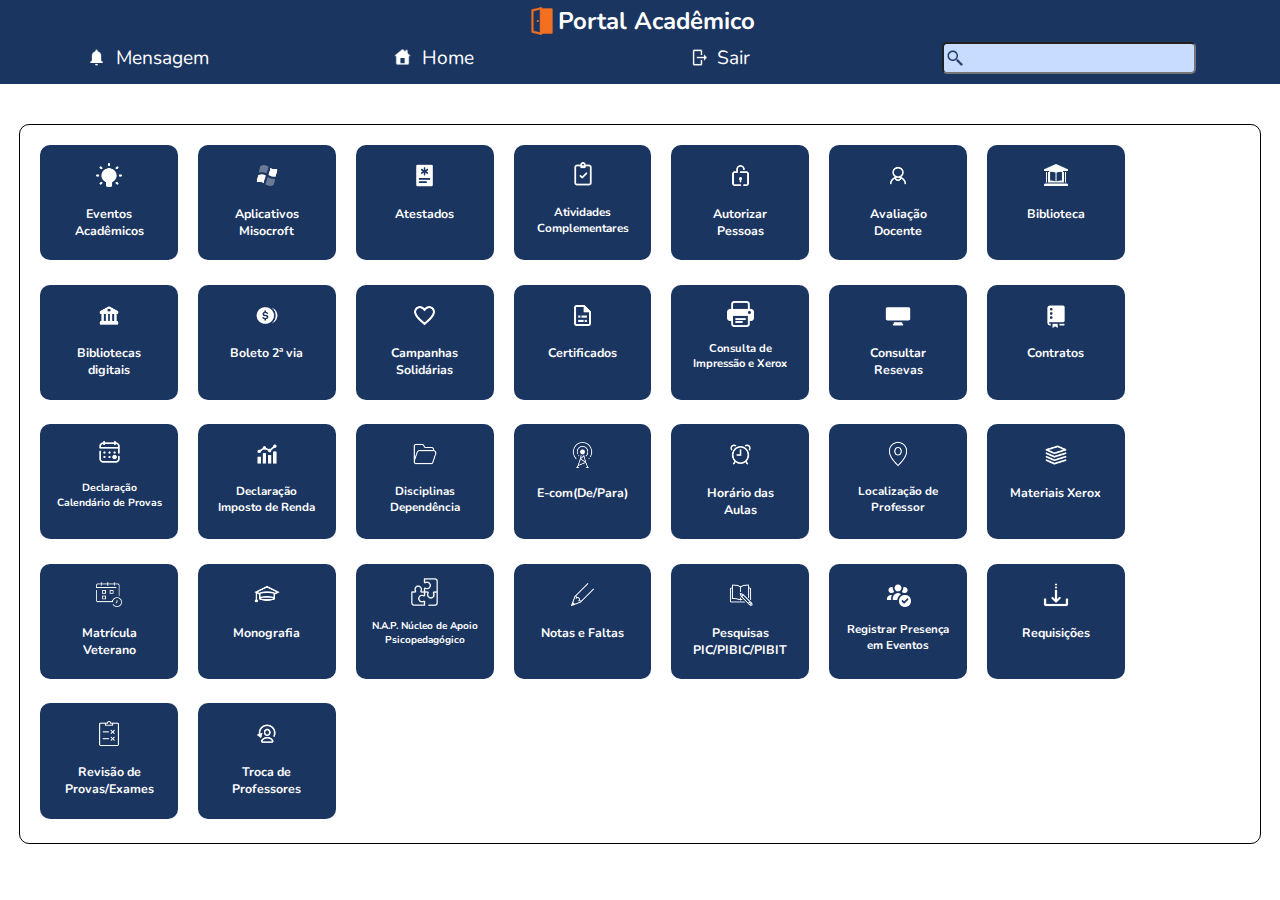
<file: index.html>
<!DOCTYPE html>
<html lang="pt-br">
<head>
    <meta charset="UTF-8">
    <meta http-equiv="X-UA-Compatible" content="IE=edge">
    <meta name="viewport" content="width=device-width, initial-scale=1.0">
    <title>Portal Acadêmico</title>
    <link rel="shortcut icon" href="_assets/home/icon-logo.png" type="image/x-icon">
    <link rel="stylesheet" href="_src/style.css">
    <script src="_src/script.js" defer></script>
</head>
<body>
    <header>
        <div id="logo">
            <img src="_assets/home/icon-logo.png" alt="Logo Fema">
            <h1>Portal Acadêmico</h1>
        </div>

        <div id="header-options">
            <div class="header-opt" id="opt-mensagens" tabindex="1">
                <img src="_assets/home/icon-mensagens.png" alt="Icone de Sino">
                <p>Mensagem</p>
            </div>

            <div class="header-opt" id="opt-home" tabindex="2">
                <img src="_assets/home/icon-home.png" alt="Icone de Casa">
                <p lang="en-us">Home</p>
            </div>

            <div class="header-opt" id="opt-sair" tabindex="3">
                <img src="_assets/home/icon-sair.png" alt="Icone de Casa">
                <p>Sair</p>
            </div>

            <input type="text" id="search-opt" tabindex="4">
        </div>
    </header>

    <main>
        <div id="options">

            <!-- Exemplo
            <div class="item">
                <img src="_assets/icon-lampada.png" alt="Icone de Lampada">
                <h3>Eventos Acadêmicos</h3>
            </div>
             -->

        </div>
    </main>
</body>
</html>
</file>
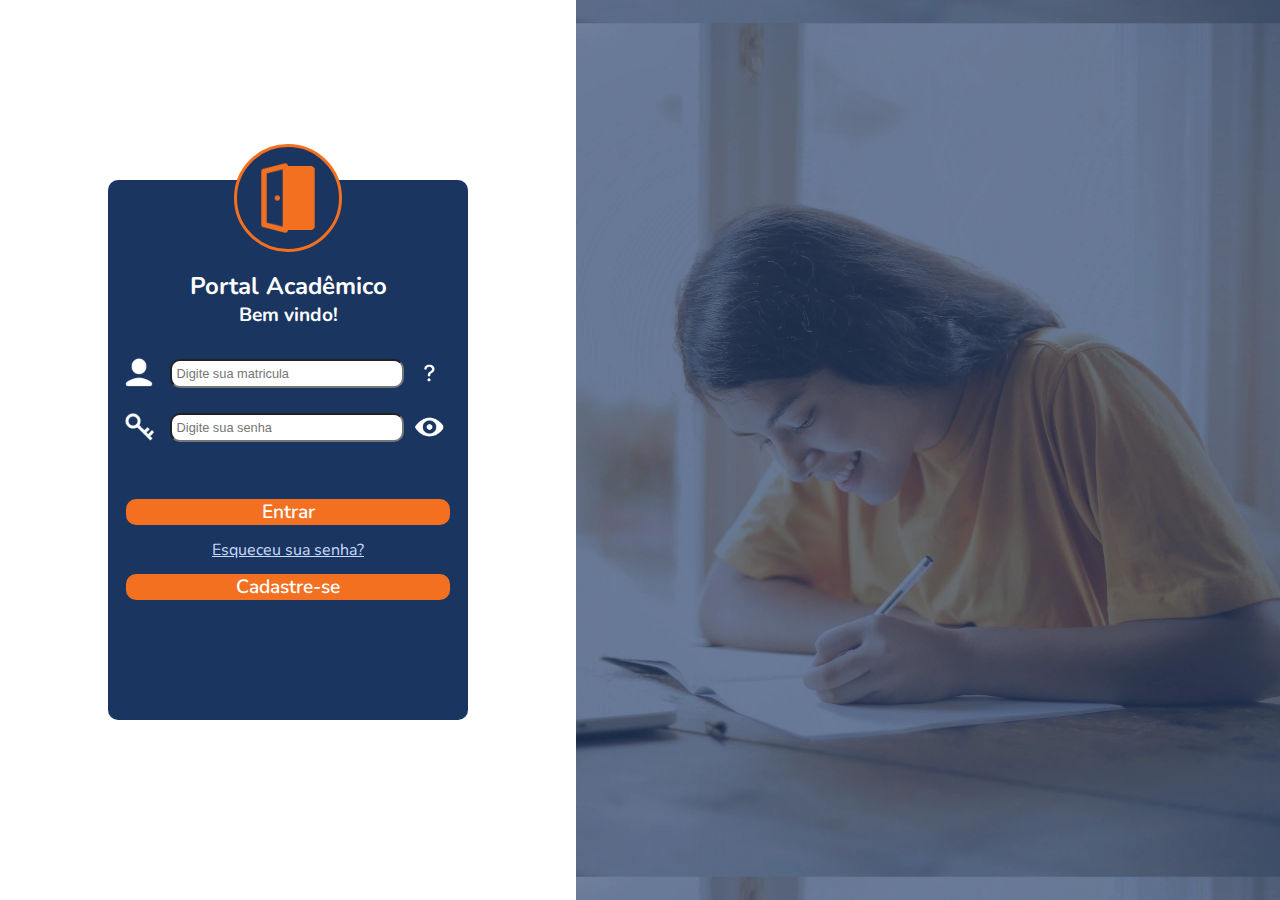
<file: login.html>
<!DOCTYPE html>
<html lang="pt-br">
<head>
    <meta charset="UTF-8">
    <meta http-equiv="X-UA-Compatible" content="IE=edge">
    <meta name="viewport" content="width=device-width, initial-scale=1.0">
    <title>Login - Portal Acadêmico</title>
    <link rel="shortcut icon" href="_assets/home/icon-logo.png" type="image/x-icon">
    <link rel="stylesheet" href="_src/login.css">
    <script src="_src/login.js" defer></script>
</head>
<body>
    <main>
        <form id="main">
            <img src="_assets/home/icon-logo.png" alt="Logo" id="logo">

            <h1>Portal Acadêmico</h1>
            <h2>Bem vindo!</h2>
            
            <label for="user-login" class="login-field">
                <img src="_assets/login/icon-user.png" alt="Icone de usuário">
                <input type="number" id="user-login" placeholder="Digite sua matricula">
                <img src="_assets/login/icon-interrogacao.png" alt="Icone de Ponto de Interrogação" id="icon-interrogacao" class="btn-adicionais" onclick="help('flex')">
            </label>

            <label for="user-password" class="login-field">
                <img src="_assets/login/icon-key.png" alt="Icone de senha">
                <input type="password" id="user-password" placeholder="Digite sua senha">
                <img src="_assets/login/icon-eye-open.png" alt="Icone de olho Aberto" id="icon-olho" class="btn-adicionais" onclick="visibSenha()">
            </label>

            <input type="submit" value="Entrar" class="btn" id="btn-entrar">
            
            <a href="_src/recuperacao-senha.html" target="_blank
            ">Esqueceu sua senha?</a>

            <!-- <p>Ainda não fez seu primeiro acesso?</p> -->
            <input type="button" value="Cadastre-se" class="btn">
        </form>
    </main>

    <aside id="alert-help">
        <div>
            <h2>Ajuda</h2>
            <p>Caso não tenha informações de acesso, isso provavelmente significa que você não é um dos usuários de teste. Afinal isso é um teste, mas pode usar o user <span>PLACEHOLDER</span> e a senha <span>PLACEHOLDER</span> para testar!</p>
            <p>Qualquer coisa, pode entrar em contato pelo twitter <span>@luscapatoo</span></p>
            <input type="button" value="FECHAR" onclick="help('none')">
        </div>
    </aside>
</body>
</html>
</file>
<file: _src/style.css>
@charset "UTF-8";

@import url('https://fonts.googleapis.com/css2?family=Nunito:ital,wght@0,200;0,300;0,400;0,500;0,600;0,700;0,800;0,900;1,200;1,300;1,400;1,500;1,600;1,700;1,800&display=swap');

:root {
    --cor-principal: #1B3561;
    --cor-complementar: #C8DCFF;
}

* {
    margin: 0;
    padding: 0;
    box-sizing: border-box;
}

html {
    scroll-behavior: smooth;
}

body {
    width: 100vw;
    height: 100vh;
    font-family: 'Nunito', sans-serif;
}

/* HEADER */

header {
    background-color: var(--cor-principal);
    padding: 5px;
    color: white;
}

header div {
    width: 100%;
    display: flex;
    flex-direction: row;
    justify-content: center;
    align-items: center;
    font-size: clamp(1rem, 0.7vw, 2rem);
}

header div#header-options {
    margin: 5px 0px;
    justify-content: space-around;
}

header div img {
    width: 2.5vw;
}

header div h1 {
    font-size: clamp(1.5rem, 1.5vw, 2.5rem);
}

.header-opt {
    font-size: clamp(1rem, 1.5vw, 2rem);
    width: 10%;
    border-radius: 5px;
    transition: .5s all;
}
.header-opt:hover {
    cursor: pointer;
    background-color: #2d569d;
}

.header-opt img {
    width: 1.5vw;
    margin-right: 10px;
}

#search-opt {
    width: 20%;
    height: 3.5vh;
    background-image: url("../_assets/home/icon-lupa-barra.png");
    background-repeat: no-repeat;
    background-size: 7%;
    background-position: 0.2vw center;
    border-radius: 5px;
    background-color: var(--cor-complementar);
    font-size: clamp(0.7rem, 1vw, 1.7rem);
    text-indent: 9%;
}

/* MAIN */

main {
    width: 100%;
}

main div#options {
    width: 97%;
    height: 80vh;
    display: flex;
    flex-direction: row;
    flex-wrap: wrap;
    padding: 10px;
    margin: 4.5vh auto 0vh;
    border: 1px solid black;
    border-radius: 10px;
    overflow-y: scroll;
}

.item {
    width: 11.3%;
    height: 9vw;
    flex-shrink: 1;
    padding: 1.7em;
    margin: 10px;
    background-color: var(--cor-principal);
    color: white;
    text-align: center;
    border-radius: 10px;
    transition: .5s all;
    font-size: clamp(0.6rem, 0.83vw, 1.5rem);
}
.item:hover, .item:focus {
    cursor: pointer;
    background-color: #2d569d;
}

.item img {
    width: 25%;
}

.item h3 {
    margin: 1em 0px 0em;
}

/* OPTIONS ESPECIFICAS */

#opt-atividades-comp {
    font-size: clamp(0.5rem, 0.78vw, 1.5rem);
}

#opt-impressao {
    font-size: clamp(0.5rem, 0.75vw, 1.4rem);
}

#opt-declaracao-calend {
    font-size: clamp(0.5rem, 0.7vw, 1.3rem);
}

#opt-declaracao-imp {
    font-size: clamp(0.5rem, 0.78vw, 1.5rem);
}

#opt-ecom {
    font-size: clamp(0.55rem, 0.83vw, 1.5rem);
}

#opt-disciplinas-dep {
    font-size: clamp(0.6rem, 0.78vw, 1.5rem);
}

#opt-localizacao-prof {
    font-size: clamp(0.55rem, 0.78vw, 1.5rem);
}

#opt-nap {
    font-size: clamp(0.5rem, 0.67vw, 1.5rem);
}

#opt-pesquisas {
    font-size: clamp(0.5rem, 0.83vw, 1.5rem);
}

#opt-registrar-pre {
    font-size: clamp(0.50rem, 0.77vw, 1.5rem);
}

@media only screen and (max-device-width: 1000px) {

    main div#options {
        padding: 1px;
    }

    .item {
        width: 43%;
        height: 10%;
        padding: 1em;
        display: flex;
        flex-direction: row;
        align-items: center;
    }
    
    .item img {
        width: 10vw;
        height: 10vw;
    }

    .item h3 {
        margin: auto;
    }
}
</file>
<file: _src/login.css>
@charset "UTF-8";

@import url('https://fonts.googleapis.com/css2?family=Nunito:ital,wght@0,200;0,300;0,400;0,500;0,600;0,700;0,800;0,900;1,200;1,300;1,400;1,500;1,600;1,700;1,800&display=swap');

:root {
    --cor-principal: #1B3561;
    --cor-complementar: #C8DCFF;
    --cor-alternativa: #f37021;
    --cor-suplementar: #ed8a4c;
}

* {
    margin: 0;
    padding: 0;
    box-sizing: border-box;
}

html {
    scroll-behavior: smooth;
}

body {
    width: 100vw;
    height: 100vh;
    font-family: 'Nunito', sans-serif;

    background-image: url(../_assets/login/fundo-login.webp);
    background-position: 10vw;
    background-size: 100%;
}

/* main */

main {
    width: 45%;
    background-color: white;
    height: 100%;
    display: flex;
    align-items: center;
    justify-content: center;
}

#main {
    width: 50%;
    min-width: 360px;
    height: 60%;
    background-color: var(--cor-principal);
    border-radius: 10px;
    color: white;
    display: flex;
    flex-direction: column;
    align-items: center;
}

#logo {
    width: 30%;
    border: 3px solid var(--cor-alternativa);
    border-radius: 100%;
    margin: -10% auto 2vh;
    padding: 3%;
    background-color: var(--cor-principal);
}

#main h1, #main h2 {
    text-align: center;
}

#main h1 {
    font-size: clamp(1.5rem, 1.5vw, 2.5rem);
}

#main h2 {
    font-size: clamp(1rem, 1.5vw, 2rem);
    margin-bottom: 2vh;
}

.login-field {
    width: 100%;
    display: flex;
    flex-direction: row;
    justify-content: left;
    align-items: center;
    margin: 1vh 0vw;
}

.login-field input {
    width: 65%;
    border-radius: 10px;
    font-size: clamp(0.7rem, 1vw, 1.7rem);
    padding: 5px;
}

.login-field #user-login:invalid {
    outline: 3px solid red;
    
}

.login-field img {
    width: 10%;
    margin: 0vh 1vw;
}

.login-field .btn-adicionais {
    width: 10%;
    padding: 1%;
    transition: all 0.5s;
    border-radius: 100%;
    margin: 0vh 0.6vw;
}
.login-field .btn-adicionais:hover {
    cursor: pointer;
    background-color: var(--cor-complementar);
}

/* REMOVE A SETINHA DE SUBIR E DESCER*/
input::-webkit-outer-spin-button,
input::-webkit-inner-spin-button {
    -webkit-appearance: none;
    margin: 0;
}

input[type=number] {
    -moz-appearance: textfield;
    appearance: textfield;
}

.btn {
    width: 90%;
    color: white;
    background-color: var(--cor-alternativa);
    border: none;
    border-radius: 10px;
    font-size: clamp(1rem, 1.5vw, 2rem);
    font-family: 'Nunito', sans-serif;
    font-weight: 600;
    margin: 1.5vh 0vw;
}
.btn:hover {
    cursor: pointer;
    background-color: var(--cor-suplementar);
}

a {
    color: var(--cor-complementar);
}
a:visited {
    color: var(--cor-complementar);
}

#btn-entrar {
    margin-top: 5vh;
}

/* ALERTA DE AJUDA (FULLSCREEN) */

#alert-help {
    width: 100%;
    height: 100%;
    position: absolute;
    background-color: rgba(1, 1, 1, 0.5);
    display: flex;
    align-items: center;
    justify-content: center;
    top: 0;
}

#alert-help div {
    width: 35%;
    height: 35%;
    display: flex;
    flex-direction: column;
    padding: 20px;
    border-radius: 30px;
    background-color: var(--cor-principal);
    color: var(--cor-complementar);
    text-align: justify;
    font-size: clamp(0.7rem, 1vw, 1.5rem);
}

#alert-help div h2 {
    color: var(--cor-alternativa);
    border-bottom: 1px solid var(--cor-alternativa);
    padding-bottom: 5px;
    margin-bottom: 5px;
    text-align: center;
    font-size: clamp(1rem, 1.5vw, 2rem);
}

#alert-help p {
    margin: 5px;
}

#alert-help span {
    color: #f37021;
    text-decoration: underline;
}

#alert-help input[type="button"] {
    width: 45%;
    color: white;
    background-color: var(--cor-alternativa);
    border: none;
    border-radius: 10px;
    font-size: clamp(1rem, 1.5vw, 2rem);
    font-family: 'Nunito', sans-serif;
    font-weight: 600;
    margin: 1.5vh 0vw;
    align-self: center;
}
#alert-help input[type="button"]:hover {
    cursor: pointer;
    background-color: var(--cor-suplementar);
}
</file>
